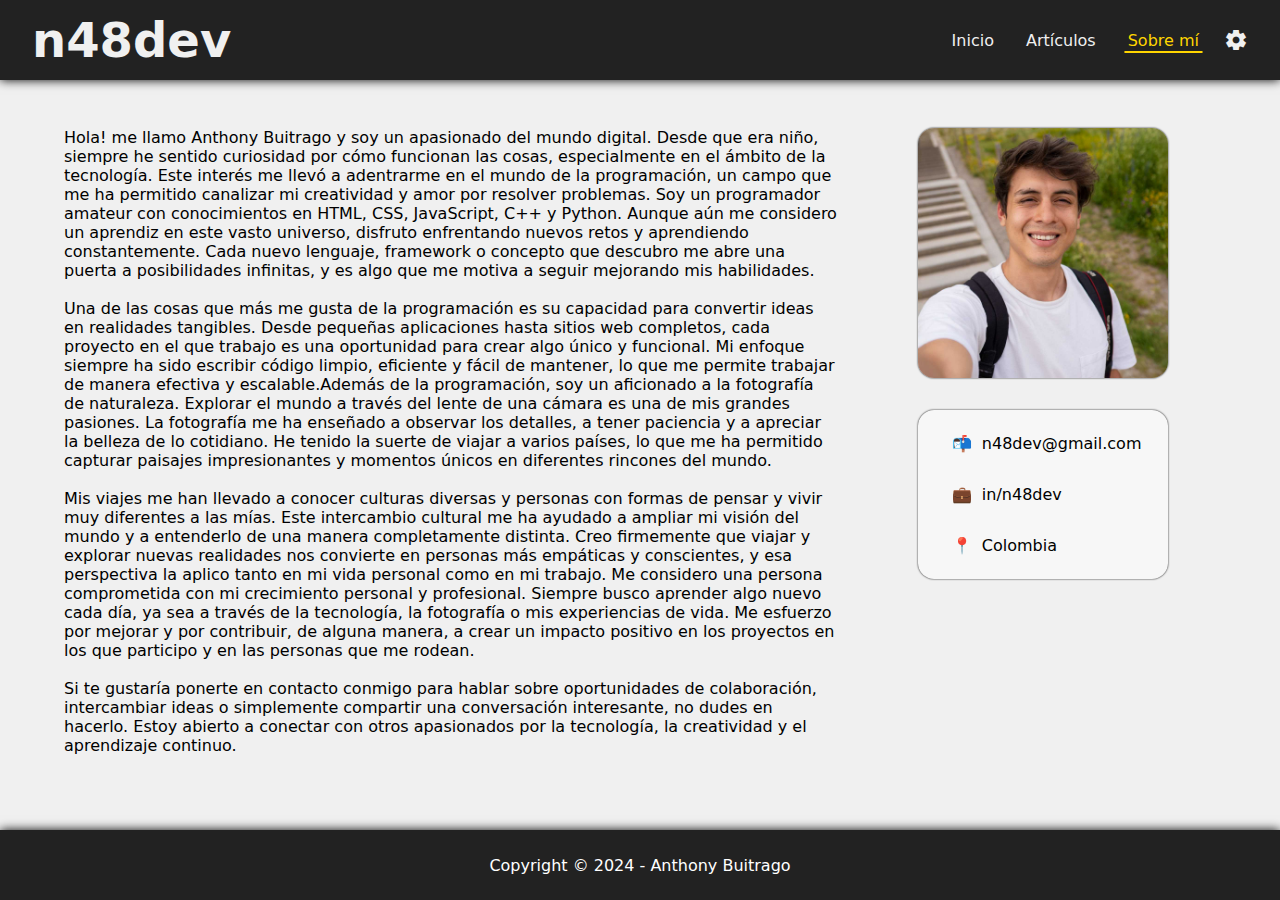
<file: aboutme.html>
<!DOCTYPE html>
<html>
    
    <head>

        <meta charset="utf-8">
        <meta name="viewport" content="width=device-width">

        <title>Sobre mí | n48dev</title>
        <meta name="description" content="Una breve descripción de mí, junto a mi información de contacto.">

        <meta property="og:title" content="n48dev's Blog">
        <meta property="og:description" content="Una breve descripción de mí, junto a mi información de contacto.">
        <meta property="og:image" content="assets/images/me/me.jpg">
        <meta property="og:image:alt" content="Una selfie de Anthony Buitrago">

        <link rel="canonical" href="https://n48dev.github.io/blog/index.html">
        
        <meta name="theme-color" content="#222">
        <link rel="icon" type="image/x-icon" href="assets/images/favicon/favicon.ico">

        <link rel="stylesheet" type="text/css" href="styles/main.css">
        <script src="scripts/main.js"></script>

        <link rel="stylesheet" href="https://fonts.googleapis.com/css2?family=Material+Symbols+Outlined:opsz,wght,FILL,GRAD@20..48,100..700,0..1,-50..200&icon_names=settings" />

        <script src="https://flackr.github.io/scroll-timeline/dist/scroll-timeline.js"></script>

    </head>

    <body id="container">

        <header class="headerBar">
            <h1><a id="mainTitle" href="index.html">n48dev</a></h1>

            <nav>
                <a href="index.html">Inicio</a>
                <a href="articles.html">Artículos</a>
                <a 
                href="aboutme.html" class="nav-active">Sobre mí</a>
            </nav>

            <button id="configButton"><span class="material-symbols-outlined">settings</span></button>
            <div id="configMenu" class="hiddenDefault">
                <p>Aspecto:</p>
                <button id="themeAutomatic">Tema automático</button>
                <button id="themeLight">Tema claro</button>
                <button id="themeDark">Tema oscuro</button>
            </div>
        </header>

        <main class="contentAboutMe">
            
            <p>Hola! me llamo Anthony Buitrago y soy un apasionado del mundo digital. Desde que era niño, siempre he sentido curiosidad por cómo funcionan las cosas, especialmente en el ámbito de la tecnología. Este interés me llevó a adentrarme en el mundo de la programación, un campo que me ha permitido canalizar mi creatividad y amor por resolver problemas. Soy un programador amateur con conocimientos en HTML, CSS, JavaScript, C++ y Python. Aunque aún me considero un aprendiz en este vasto universo, disfruto enfrentando nuevos retos y aprendiendo constantemente. Cada nuevo lenguaje, framework o concepto que descubro me abre una puerta a posibilidades infinitas, y es algo que me motiva a seguir mejorando mis habilidades.
            
            Una de las cosas que más me gusta de la programación es su capacidad para convertir ideas en realidades tangibles. Desde pequeñas aplicaciones hasta sitios web completos, cada proyecto en el que trabajo es una oportunidad para crear algo único y funcional. Mi enfoque siempre ha sido escribir código limpio, eficiente y fácil de mantener, lo que me permite trabajar de manera efectiva y escalable.Además de la programación, soy un aficionado a la fotografía de naturaleza. Explorar el mundo a través del lente de una cámara es una de mis grandes pasiones. La fotografía me ha enseñado a observar los detalles, a tener paciencia y a apreciar la belleza de lo cotidiano. He tenido la suerte de viajar a varios países, lo que me ha permitido capturar paisajes impresionantes y momentos únicos en diferentes rincones del mundo.
            
            Mis viajes me han llevado a conocer culturas diversas y personas con formas de pensar y vivir muy diferentes a las mías. Este intercambio cultural me ha ayudado a ampliar mi visión del mundo y a entenderlo de una manera completamente distinta. Creo firmemente que viajar y explorar nuevas realidades nos convierte en personas más empáticas y conscientes, y esa perspectiva la aplico tanto en mi vida personal como en mi trabajo. Me considero una persona comprometida con mi crecimiento personal y profesional. Siempre busco aprender algo nuevo cada día, ya sea a través de la tecnología, la fotografía o mis experiencias de vida. Me esfuerzo por mejorar y por contribuir, de alguna manera, a crear un impacto positivo en los proyectos en los que participo y en las personas que me rodean.
            
            Si te gustaría ponerte en contacto conmigo para hablar sobre oportunidades de colaboración, intercambiar ideas o simplemente compartir una conversación interesante, no dudes en hacerlo. Estoy abierto a conectar con otros apasionados por la tecnología, la creatividad y el aprendizaje continuo.</p>

            <section id="contactInfo">
                <img
                title="Selfie de Anthony" 
                alt="Una selfie de Anthony Buitrago" 
                src="assets/images/me/me.jpg">

                <p id="contactInfoP"><a class="contactInfoLink" href="mailto:n48dev@gmail.com" target="_blank">📬 &nbsp;n48dev@gmail.com</a>
                
                <a class="contactInfoLink" href="https://www.linkedin.com/in/n48dev/" target="_blank" rel="noreferrer">💼 &nbsp;in/n48dev</a>

                <a class="contactInfoLink" href="https://www.google.com/maps/place/Colombia/" target="_blank" rel="noreferrer">📍 &nbsp;Colombia</a></p>
            </section>

        </main>

        <footer class="foot">

            Copyright © 2024 - Anthony Buitrago
            
        </footer>

    </body>

</html>
</file>
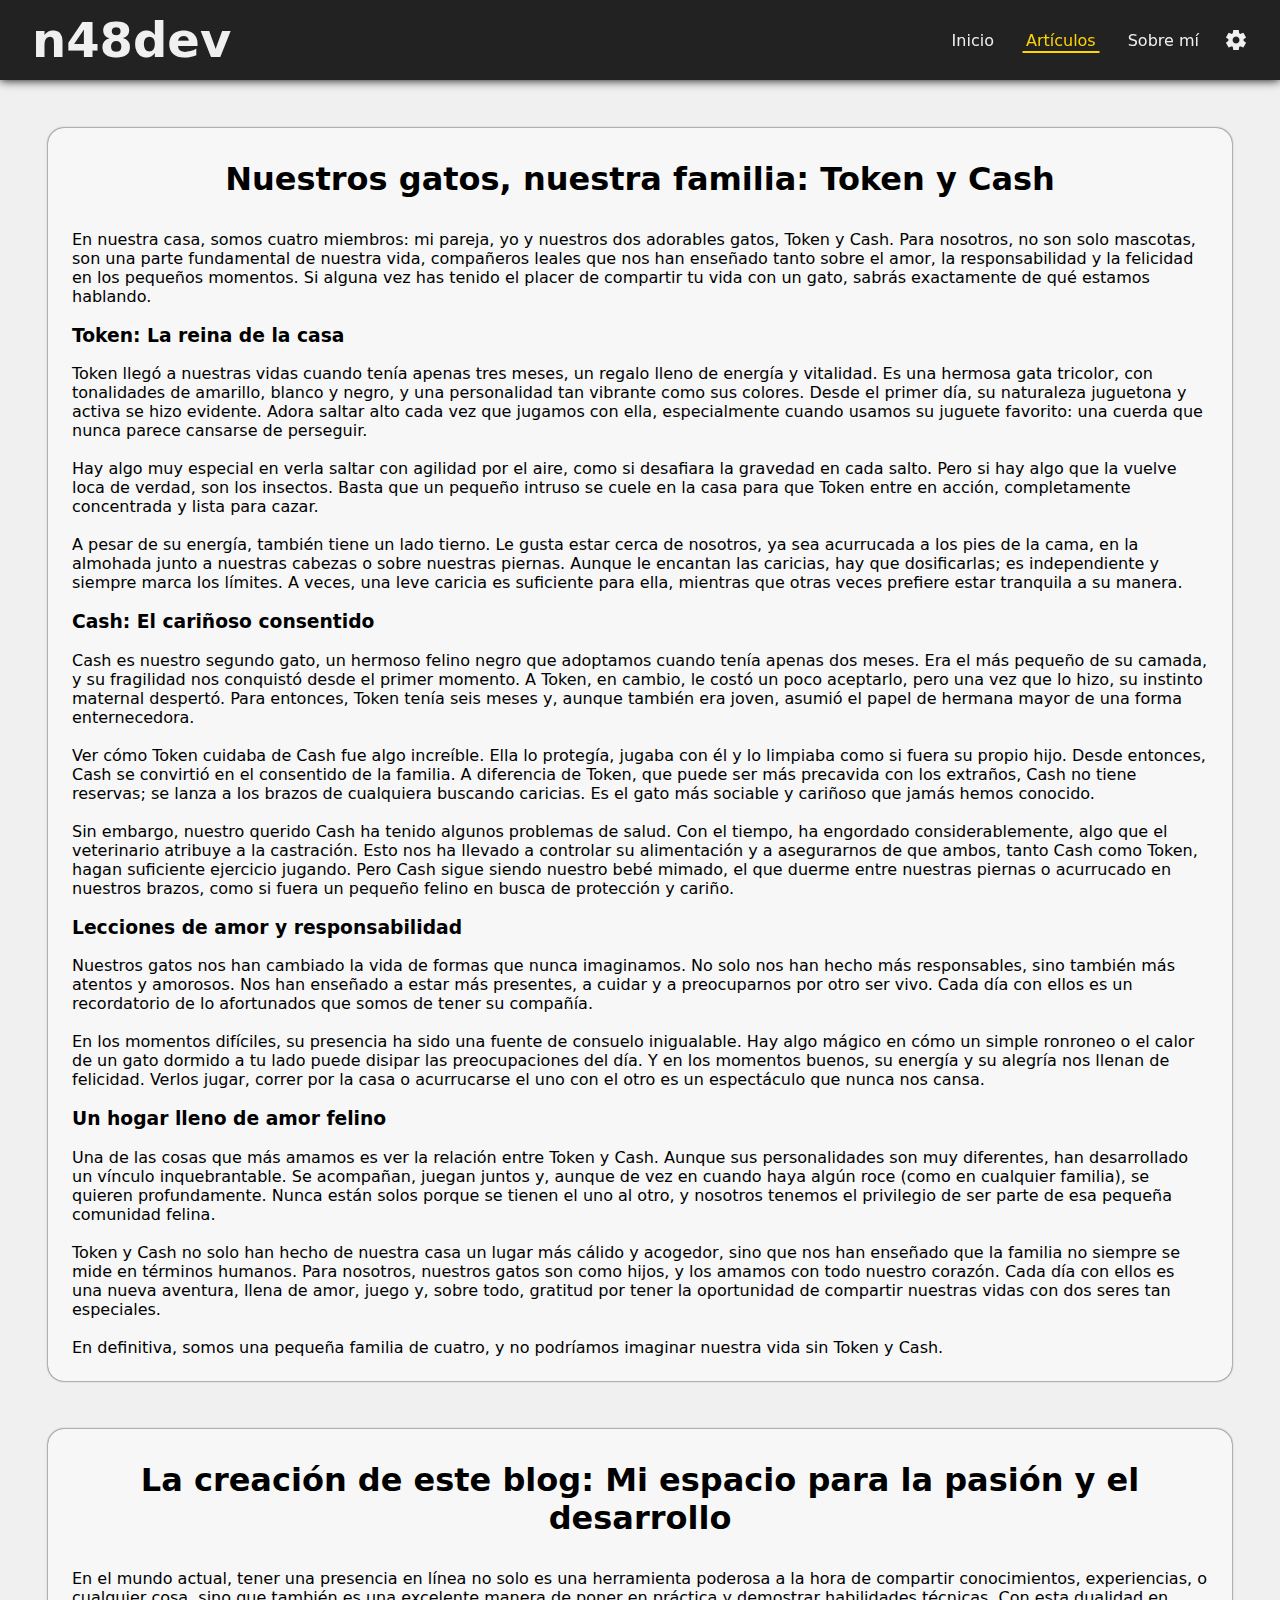
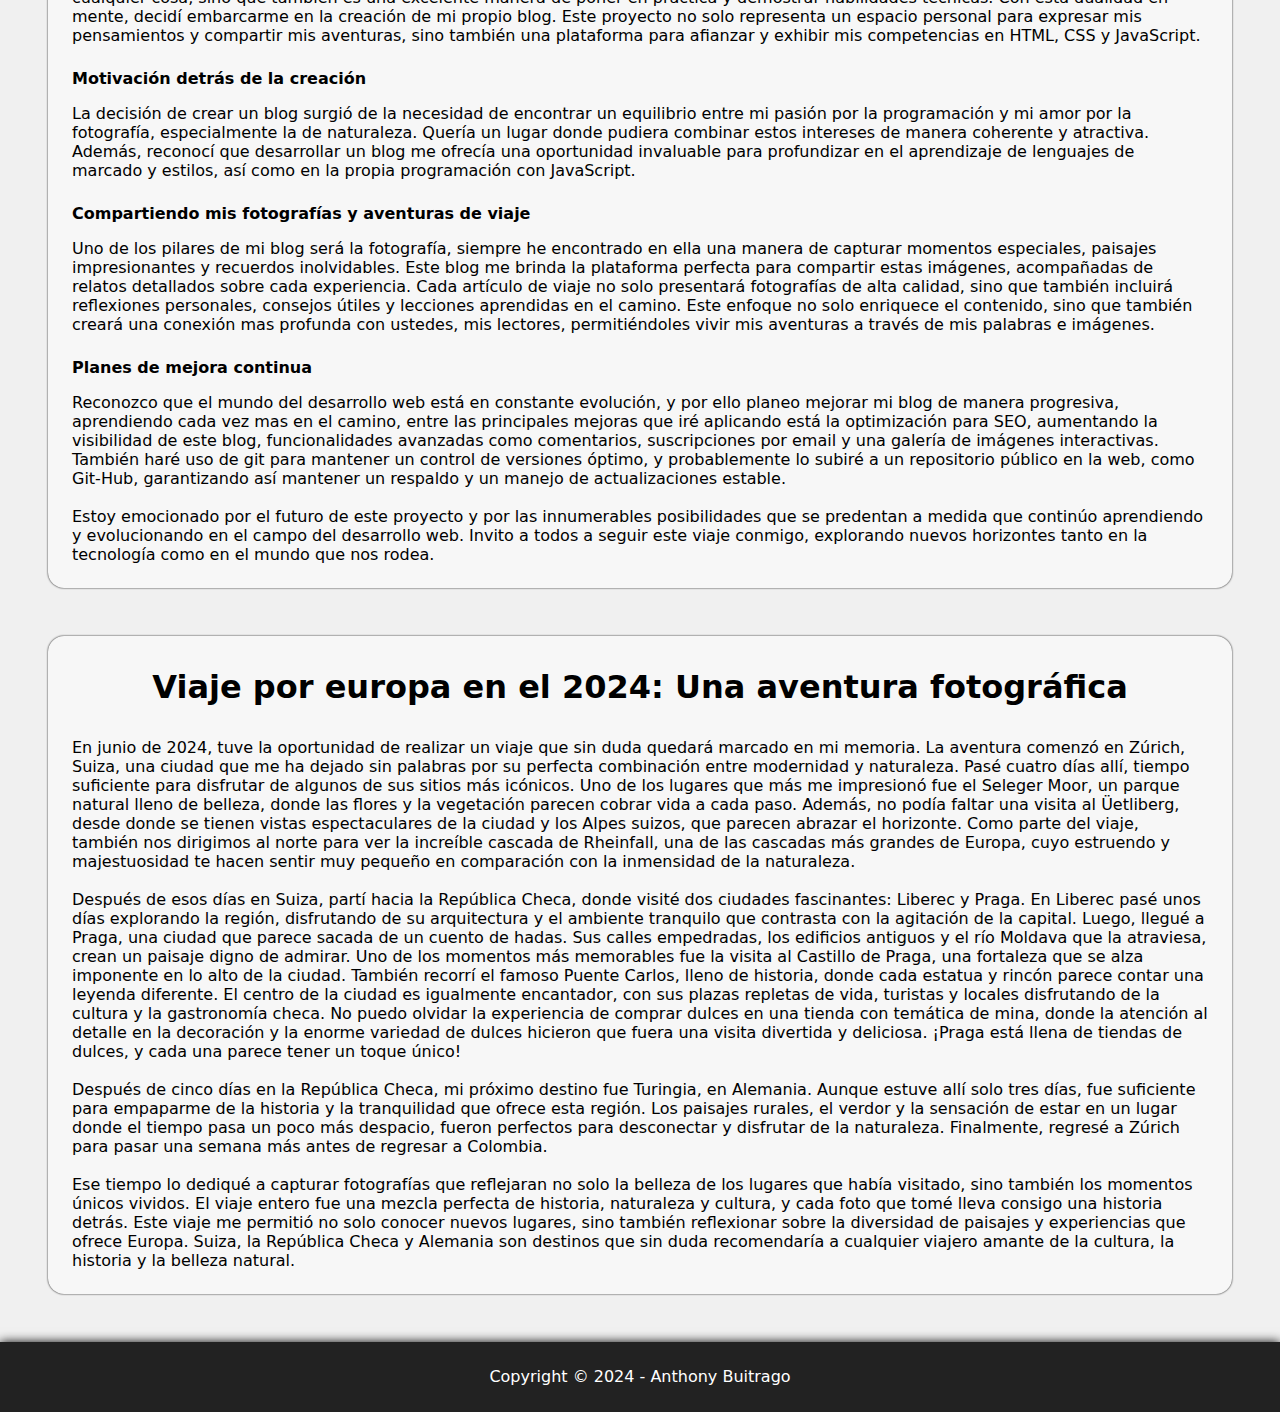
<file: articles.html>
<!DOCTYPE html>
<html>
    
    <head>

        <meta charset="utf-8">
        <meta name="viewport" content="width=device-width">

        <title>Artículos | n48dev</title>
        <meta name="description" content="Todos los artículos que he ido públicando a lo largo de la vida de este blog.">

        <meta property="og:title" content="n48dev's Blog">
        <meta property="og:description" content="Todos los artículos que he ido públicando a lo largo de la vida de este blog.">
        <meta property="og:image" content="assets/images/me/me.jpg">
        <meta property="og:image:alt" content="Una selfie de Anthony Buitrago">

        <link rel="canonical" href="https://n48dev.github.io/blog/index.html">
        
        <meta name="theme-color" content="#222">
        <link rel="icon" type="image/x-icon" href="assets/images/favicon/favicon.ico">

        <link rel="stylesheet" type="text/css" href="styles/main.css">
        <script src="scripts/main.js"></script>

        <link rel="stylesheet" href="https://fonts.googleapis.com/css2?family=Material+Symbols+Outlined:opsz,wght,FILL,GRAD@20..48,100..700,0..1,-50..200&icon_names=settings" />
        <script src="https://flackr.github.io/scroll-timeline/dist/scroll-timeline.js"></script>

    </head>

    <body id="container">

        <header class="headerBar">
            <h1><a id="mainTitle" href="index.html">n48dev</a></h1>

            <nav>
                <a href="index.html">Inicio</a>
                <a href="articles.html" class="nav-active">Artículos</a>
                <a 
                href="aboutme.html">Sobre mí</a>
            </nav>

            <button id="configButton"><span class="material-symbols-outlined">settings</span></button>
            <div id="configMenu" class="hiddenDefault">
                <p>Aspecto:</p>
                <button id="themeAutomatic">Tema automático</button>
                <button id="themeLight">Tema claro</button>
                <button id="themeDark">Tema oscuro</button>
            </div>
        </header>

        <main class="contentBlog">

            <article class="blogArticles">
                <header>
                    <h3 id="nuestrosGatosNuestraFamilia">Nuestros gatos, nuestra familia: Token y Cash</h3>
                </header>
                <p>En nuestra casa, somos cuatro miembros: mi pareja, yo y nuestros dos adorables gatos, Token y Cash. Para nosotros, no son solo mascotas, son una parte fundamental de nuestra vida, compañeros leales que nos han enseñado tanto sobre el amor, la responsabilidad y la felicidad en los pequeños momentos. Si alguna vez has tenido el placer de compartir tu vida con un gato, sabrás exactamente de qué estamos hablando.</p>
                <h3>Token: La reina de la casa</h3>
                <p>Token llegó a nuestras vidas cuando tenía apenas tres meses, un regalo lleno de energía y vitalidad. Es una hermosa gata tricolor, con tonalidades de amarillo, blanco y negro, y una personalidad tan vibrante como sus colores. Desde el primer día, su naturaleza juguetona y activa se hizo evidente. Adora saltar alto cada vez que jugamos con ella, especialmente cuando usamos su juguete favorito: una cuerda que nunca parece cansarse de perseguir.

                    Hay algo muy especial en verla saltar con agilidad por el aire, como si desafiara la gravedad en cada salto. Pero si hay algo que la vuelve loca de verdad, son los insectos. Basta que un pequeño intruso se cuele en la casa para que Token entre en acción, completamente concentrada y lista para cazar.
                    
                    A pesar de su energía, también tiene un lado tierno. Le gusta estar cerca de nosotros, ya sea acurrucada a los pies de la cama, en la almohada junto a nuestras cabezas o sobre nuestras piernas. Aunque le encantan las caricias, hay que dosificarlas; es independiente y siempre marca los límites. A veces, una leve caricia es suficiente para ella, mientras que otras veces prefiere estar tranquila a su manera.</p>
                <h3>Cash: El cariñoso consentido</h3>
                <p>Cash es nuestro segundo gato, un hermoso felino negro que adoptamos cuando tenía apenas dos meses. Era el más pequeño de su camada, y su fragilidad nos conquistó desde el primer momento. A Token, en cambio, le costó un poco aceptarlo, pero una vez que lo hizo, su instinto maternal despertó. Para entonces, Token tenía seis meses y, aunque también era joven, asumió el papel de hermana mayor de una forma enternecedora.

                    Ver cómo Token cuidaba de Cash fue algo increíble. Ella lo protegía, jugaba con él y lo limpiaba como si fuera su propio hijo. Desde entonces, Cash se convirtió en el consentido de la familia. A diferencia de Token, que puede ser más precavida con los extraños, Cash no tiene reservas; se lanza a los brazos de cualquiera buscando caricias. Es el gato más sociable y cariñoso que jamás hemos conocido.
                    
                    Sin embargo, nuestro querido Cash ha tenido algunos problemas de salud. Con el tiempo, ha engordado considerablemente, algo que el veterinario atribuye a la castración. Esto nos ha llevado a controlar su alimentación y a asegurarnos de que ambos, tanto Cash como Token, hagan suficiente ejercicio jugando. Pero Cash sigue siendo nuestro bebé mimado, el que duerme entre nuestras piernas o acurrucado en nuestros brazos, como si fuera un pequeño felino en busca de protección y cariño.</p>
                <h3>Lecciones de amor y responsabilidad</h3>
                <p>Nuestros gatos nos han cambiado la vida de formas que nunca imaginamos. No solo nos han hecho más responsables, sino también más atentos y amorosos. Nos han enseñado a estar más presentes, a cuidar y a preocuparnos por otro ser vivo. Cada día con ellos es un recordatorio de lo afortunados que somos de tener su compañía.

                    En los momentos difíciles, su presencia ha sido una fuente de consuelo inigualable. Hay algo mágico en cómo un simple ronroneo o el calor de un gato dormido a tu lado puede disipar las preocupaciones del día. Y en los momentos buenos, su energía y su alegría nos llenan de felicidad. Verlos jugar, correr por la casa o acurrucarse el uno con el otro es un espectáculo que nunca nos cansa.</p>
                <h3>Un hogar lleno de amor felino</h3>
                <p>Una de las cosas que más amamos es ver la relación entre Token y Cash. Aunque sus personalidades son muy diferentes, han desarrollado un vínculo inquebrantable. Se acompañan, juegan juntos y, aunque de vez en cuando haya algún roce (como en cualquier familia), se quieren profundamente. Nunca están solos porque se tienen el uno al otro, y nosotros tenemos el privilegio de ser parte de esa pequeña comunidad felina.

                    Token y Cash no solo han hecho de nuestra casa un lugar más cálido y acogedor, sino que nos han enseñado que la familia no siempre se mide en términos humanos. Para nosotros, nuestros gatos son como hijos, y los amamos con todo nuestro corazón. Cada día con ellos es una nueva aventura, llena de amor, juego y, sobre todo, gratitud por tener la oportunidad de compartir nuestras vidas con dos seres tan especiales.
                    
                    En definitiva, somos una pequeña familia de cuatro, y no podríamos imaginar nuestra vida sin Token y Cash.</p>
            </article>

            <article class="blogArticles">
                <header>
                    <h3 id="creacionDelBlog">La creación de este blog: Mi espacio para la pasión y el desarrollo</h3>
                </header>
                <p>En el mundo actual, tener una presencia en línea no solo es una herramienta poderosa a la hora de compartir conocimientos, experiencias, o cualquier cosa, sino que también es una excelente manera de poner en práctica y demostrar habilidades técnicas. Con esta dualidad en mente, decidí embarcarme en la creación de mi propio blog. Este proyecto no solo representa un espacio personal para expresar mis pensamientos y compartir mis aventuras, sino también una plataforma para afianzar y exhibir mis competencias en HTML, CSS y JavaScript.
                </p>
                <h4>Motivación detrás de la creación</h4>
                <p>La decisión de crear un blog surgió de la necesidad de encontrar un equilibrio entre mi pasión por la programación y mi amor por la fotografía, especialmente la de naturaleza. Quería un lugar donde pudiera combinar estos intereses de manera coherente y atractiva. Además, reconocí que desarrollar un blog me ofrecía una oportunidad invaluable para profundizar en el aprendizaje de lenguajes de marcado y estilos, así como en la propia programación con JavaScript. 
                </p>
                <h4>Compartiendo mis fotografías y aventuras de viaje</h4>
                <p>Uno de los pilares de mi blog será la fotografía, siempre he encontrado en ella una manera de capturar momentos especiales, paisajes impresionantes y recuerdos inolvidables. Este blog me brinda la plataforma perfecta para compartir estas imágenes, acompañadas de relatos detallados sobre cada experiencia. Cada artículo de viaje no solo presentará fotografías de alta calidad, sino que también incluirá reflexiones personales, consejos útiles y lecciones aprendidas en el camino. Este enfoque no solo enriquece el contenido, sino que también creará una conexión mas profunda con ustedes, mis lectores, permitiéndoles vivir mis aventuras a través de mis palabras e imágenes.
                </p>
                <h4>Planes de mejora continua</h4>
                <p>Reconozco que el mundo del desarrollo web está en constante evolución, y por ello planeo mejorar mi blog de manera progresiva, aprendiendo cada vez mas en el camino, entre las principales mejoras que iré aplicando está la optimización para SEO, aumentando la visibilidad de este blog, funcionalidades avanzadas como comentarios, suscripciones por email y una galería de imágenes interactivas. También haré uso de git para mantener un control de versiones óptimo, y probablemente lo subiré a un repositorio público en la web, como Git-Hub, garantizando así mantener un respaldo y un manejo de actualizaciones estable.
                    
                    Estoy emocionado por el futuro de este proyecto y por las innumerables posibilidades que se predentan a medida que continúo aprendiendo y evolucionando en el campo del desarrollo web. Invito a todos a seguir este viaje conmigo, explorando nuevos horizontes tanto en la tecnología como en el mundo que nos rodea.
                </p>
            </article>

            <article class="blogArticles">
                <header>
                    <h3 id="europa2024">Viaje por europa en el 2024: Una aventura fotográfica</h3>
                </header>
                <p>En junio de 2024, tuve la oportunidad de realizar un viaje que sin duda quedará marcado en mi memoria. La aventura comenzó en Zúrich, Suiza, una ciudad que me ha dejado sin palabras por su perfecta combinación entre modernidad y naturaleza. Pasé cuatro días allí, tiempo suficiente para disfrutar de algunos de sus sitios más icónicos. Uno de los lugares que más me impresionó fue el Seleger Moor, un parque natural lleno de belleza, donde las flores y la vegetación parecen cobrar vida a cada paso. Además, no podía faltar una visita al Üetliberg, desde donde se tienen vistas espectaculares de la ciudad y los Alpes suizos, que parecen abrazar el horizonte. Como parte del viaje, también nos dirigimos al norte para ver la increíble cascada de Rheinfall, una de las cascadas más grandes de Europa, cuyo estruendo y majestuosidad te hacen sentir muy pequeño en comparación con la inmensidad de la naturaleza.
                    
                    Después de esos días en Suiza, partí hacia la República Checa, donde visité dos ciudades fascinantes: Liberec y Praga. En Liberec pasé unos días explorando la región, disfrutando de su arquitectura y el ambiente tranquilo que contrasta con la agitación de la capital. Luego, llegué a Praga, una ciudad que parece sacada de un cuento de hadas. Sus calles empedradas, los edificios antiguos y el río Moldava que la atraviesa, crean un paisaje digno de admirar. Uno de los momentos más memorables fue la visita al Castillo de Praga, una fortaleza que se alza imponente en lo alto de la ciudad. También recorrí el famoso Puente Carlos, lleno de historia, donde cada estatua y rincón parece contar una leyenda diferente. El centro de la ciudad es igualmente encantador, con sus plazas repletas de vida, turistas y locales disfrutando de la cultura y la gastronomía checa. No puedo olvidar la experiencia de comprar dulces en una tienda con temática de mina, donde la atención al detalle en la decoración y la enorme variedad de dulces hicieron que fuera una visita divertida y deliciosa. ¡Praga está llena de tiendas de dulces, y cada una parece tener un toque único!
                    
                    Después de cinco días en la República Checa, mi próximo destino fue Turingia, en Alemania. Aunque estuve allí solo tres días, fue suficiente para empaparme de la historia y la tranquilidad que ofrece esta región. Los paisajes rurales, el verdor y la sensación de estar en un lugar donde el tiempo pasa un poco más despacio, fueron perfectos para desconectar y disfrutar de la naturaleza. Finalmente, regresé a Zúrich para pasar una semana más antes de regresar a Colombia.
                    
                    Ese tiempo lo dediqué a capturar fotografías que reflejaran no solo la belleza de los lugares que había visitado, sino también los momentos únicos vividos. El viaje entero fue una mezcla perfecta de historia, naturaleza y cultura, y cada foto que tomé lleva consigo una historia detrás.  Este viaje me permitió no solo conocer nuevos lugares, sino también reflexionar sobre la diversidad de paisajes y experiencias que ofrece Europa. Suiza, la República Checa y Alemania son destinos que sin duda recomendaría a cualquier viajero amante de la cultura, la historia y la belleza natural. 
                </p>
            </article>

        </main>

        <footer class="foot">

            Copyright © 2024 - Anthony Buitrago
            
        </footer>

    </body>

</html>
</file>
<file: styles/main.css>
.material-symbols-outlined {
  font-variation-settings:
  'FILL' 1,
  'wght' 400,
  'GRAD' 0,
  'opsz' 24
}

#container {
    font-family: system-ui, -apple-system, BlinkMacSystemFont, 'Segoe UI', Roboto, Oxygen, Ubuntu, Cantarell, 'Open Sans', 'Helvetica Neue', sans-serif;
    margin: 0;
    display: grid;
    grid-template-columns: repeat(3, 1fr);
    grid-template-rows: auto 1fr auto;
    min-height: 100vh;
    grid-template-areas:
    "header header header"
    "main main main"
    "footer footer footer";
    background-color: #f0f0f0;
    color: black;
    cursor: default;
    animation: font-size 500ms;
    transition: background-color 200ms, color 200ms;
}

#container.dark-mode {
    background-color: #2e2e2e;
    color: white
}

.divider {
    border: 1px solid black;
    width: 75%;
    max-width: 1500px;
    margin: 56px 68px 0;
    padding: 0;
    justify-self: center;
    transition: border 200ms;
}

.divider.dark-mode {
    border: 1px solid white
}

.headerBar {
    grid-area: header;
    display: grid;
    grid-template-columns: repeat(2, 1fr) 0.1fr;
    grid-template-areas: "title nav config";
    background: #222;
    padding: 12px 0;
    position: sticky;
    top: 0;
    width: 100%;
    height: min-content;
    box-shadow: 0 0 10px #000;
    white-space: nowrap;
    margin: 0;
    z-index: 1;
}

.headerBar h1 {
    grid-area: title;
    margin: 0 32px 0 32px;
    align-self: center;
    font-size: 3rem;
    transition: font-size 500ms;
}

#mainTitle {
    text-decoration: none;
    color: #f0f0f0;
    transition: color 200ms;
}

#mainTitle.dark-mode {
    color: #ffd500;
}

.headerBar nav {
    grid-area: nav;
    justify-self: end;
    align-self: center;
    align-items: center;
    margin: 0 16px 0 16px;
    display: flex;
    gap: 32px;
    font-size: 1rem;
    transition: font-size 500ms;
}

.headerBar nav a {
    position: relative;
    text-decoration: none;
    color: #f0f0f0;
    transition: color 200ms;
}

.headerBar nav a::after {
    content: "";
    position: absolute;
    left: 0;
    right: 0;
    bottom: -3px;
    height: 2px;
    background-color: #ffd500;
    transform: scaleX(0);
    transition: transform 200ms ease;
}

.headerBar nav a:hover {
    color: #ffd500;
}

.headerBar nav a:hover::after {
    transform: scaleX(1.1);
}

.headerBar nav a.nav-active {
    color: #ffd500;
}

.headerBar nav a.nav-active::after {
    transform: scaleX(1.1);
}

#configButton {
    grid-area: config;
    margin: 0 32px 0 8px;
    padding: 0;
    font-size: 16px;
    width: 25px;
    height: 25px;
    align-self: center;
    border: none;
    border-radius: 50%;
    background-color: transparent;
    color: #f0f0f0;
    cursor: pointer;
    transition: transform 50ms, color 200ms;
}

#configButton.dark-mode {
    color: #ffd500;
}

#configButton:active {
    transform: scale(0.94);
}

#configMenu {
    display: flex;
    flex-direction: column;
    top: 50px;
    right: 20px;
    background-color: #333;
    border-radius: 4px;
    position: absolute;
    visibility: hidden;
    top: 58px;
    right: 34px;
    color: white;
    box-shadow: 2px 2px 8px #00000077;
    overflow: hidden;
    opacity: 0;
    transition: opacity 300ms ease;
}

#configMenu.show {
    opacity: 1;
    pointer-events: auto;
    visibility: visible;
}

#configMenu p {
    font-size: 0.8rem;
    text-align: center;
    margin: 0;
    padding: 6px 2px 6px;
    background-color: #333;
}

#configMenu button {
    border: none;
    background-color: #222;
    color: white;
    font-size: 0.7rem;
    width: 120px;
    height: 20px;
    transition: background-color 200ms, color 200ms;
    text-align: left;
    padding-left: 10px;
}

#configMenu button:nth-child(odd) {
    background-color: #292929;
}

#configMenu button:hover {
    background-color: #ffd500;
    color: #222;
    cursor: pointer;
}

/* Página Inicio */

.content {
    display: grid;
    grid-area: main;
    grid-template-columns: 1fr;
    max-width: 1920px;
    margin: 0 auto;
}

.content h3 {
    font-size: 3rem;
    text-align: center;
    margin: 0;
    padding: 16px 16px;
}

.content h3:first-child {
    font-size: 3rem;
    text-align: center;
    margin: 0;
    padding: 48px 16px 32px;
}

.mainArticles {
    display: grid;
    grid-template-columns: repeat(3, 1fr);
    gap: 16px;
    padding: 0 48px;
}

.mainArticles a {
    text-decoration: none;
    color: black;
}

.eachMainArticles {
    border: 2px;
    border-radius: 16px;
    box-shadow: 0 0 2px black;
    background-color: #f7f7f7;
    padding: 1px 24px 6px;
    transition: transform 200ms ease-in-out, background-color 200ms;
}

.eachMainArticles.dark-mode {
    background-color: #222;
    color: white;
}

.eachMainArticles:hover {
    transform: scale(1.03);
    transition: transform 100ms ease-in-out;
}

.eachMainArticles h4 {
    text-align: center;
    font-size: 1.2rem;
}

#visitedCountries ol {
    display: grid;
    grid-template-columns: repeat(6, 1fr);
    justify-items: center;
    margin: 0;
    row-gap: 48px;
    padding: 16px 0 0;
}

#visitedCountries ol p {
    font-size: 1.5rem;
    text-align: center;
    margin: 0;
    transition: transform 150ms ease-in-out;
}

#visitedCountries ol p:hover {
    transform: scale(1.3);
    transition: transform 200ms ease-in-out;
}

#visitedCountries ol p span {
    font-size: 5rem;
}

.homeImages {
    display: grid;
    grid-template-columns: repeat(auto-fill, minmax(600px, 1fr));
    gap: 32px;
    padding: 16px 48px 42px;
    margin: 0;
}

.homeImages img {
    width: 100%;
    height: auto;
    border-radius: 1%;
    animation: revealOST linear both;
    animation-timeline: view();
    animation-range: entry 25% cover 30%;
    box-shadow: 0 0 2px black;
}

/* Página Blog */

.contentBlog {
    display: grid;
    grid-area: main;
    grid-template-columns: 1fr;
    max-width: 1920px;
    gap: 48px;
    margin: 48px auto 48px;
}

.blogArticles {
    border: 2px;
    border-radius: 16px;
    box-shadow: 0 0 2px black;
    background-color: #f7f7f7;
    padding: 24px;
    margin: 0 48px 0;
    animation: revealT ease-in both;
    animation-timeline: view();
    animation-range: entry 0% cover 30%;
    transition: background-color 200ms;
}

.blogArticles.dark-mode {
    background-color: #222;
}

.blogArticles header h3 {
    margin: 8px 0 32px;
    text-align: center;
    font-size: 2rem;
}

.blogArticles h4 {
    margin: 24px 0 16px;
}

.blogArticles p {
    white-space: pre-line;
    margin: 0;
    padding: 0;
}

/* Página Sobre mí */

.contentAboutMe {
    display: grid;
    grid-area: main;
    grid-template-columns: 1fr 1fr 1fr;
    grid-template-areas: 
    "mainParagraf mainParagraf profilePicture"
    "mainParagraf mainParagraf contactInfo";
    max-width: 1920px;
    margin: 0 auto;
}

.contentAboutMe p {
    grid-area: mainParagraf;
    margin: 48px 16px 64px 64px;
    transition: margin 500ms;
    white-space: pre-line;
}

#contactInfo {
    display: flex;
    flex-direction: column;
    align-items: center;
    margin: 48px 64px 64px 16px;
    gap: 16px;
}

#contactInfo img {
    grid-area: profilePicture;
    width: 250px;
    height: auto;
    margin: 0 auto 0;
    border-radius: 16px;
    box-shadow: 0 0 2px #000;
    transition: transform 100ms ease-in-out, margin 500ms;
}

#contactInfo img:hover {
    transform: scale(1.05);
    transition: transform 200ms ease-in-out;
}

#contactInfoP {
    width: 250px;
    grid-area: contactInfo;
    display: flex;
    flex-direction: column;
    gap: 32px;
    margin: 1rem auto 0;
    border: 2px;
    border-radius: 16px;
    padding: 24px 16px 24px 34px;
    box-sizing: border-box;
    background-color: #f7f7f7;
    box-shadow: 0 0 2px #000;
    transition: transform 100ms ease-in-out, backgroud-color 200ms;
}

#contactInfoP.dark-mode {
    background-color: #222;
}

#contactInfoP:hover {
    transform: scale(1.05);
    transition: transform 200ms ease-in-out;
}

.contactInfoLink {
    white-space: nowrap;
    text-decoration: none;
    color: black;
    transition: color 200ms;
}

.contactInfoLink.dark-mode {
    color:white
}

.contactInfoLink:hover {
    color: #0051ff;
}

/* Footer */

.foot {
    grid-area: footer;
    text-align: center;
    justify-self: stretch;
    align-content: center;
    height: 70px;
    background: #222;
    color: white;
    transition: font-size 500ms;
    margin: 0;
    box-shadow: 0 0px 10px #000;
}

/* Tablets */

@media (max-width: 770px) {

    .headerBar h1 {
        font-size: 2rem;
        margin: 0 16px 0 17px;
    }
    
    .headerBar nav{
        gap: 24px;
        margin: 0 16px 0 16px;
    }

    .headerBar nav a {
        font-size: 0.95rem;
    }

    #configButton {
        margin: 0 16px 0 8px;
    }

    #configMenu {
        top: 48px;
        right: 16px;
    }

    .mainArticles {
        grid-template-columns: 1fr;
    }

    #visitedCountries ol {
        grid-template-columns: repeat(4, 1fr);
    }
    
    .homeImages {
        grid-template-columns: repeat(auto-fill, minmax(250px, 1fr));
    }

    .contentAboutMe {
        grid-template-columns: 1fr;
        grid-template-rows: min-content;
        grid-template-areas: "profilePicture" "mainParagraf";
    }
    
    .contentAboutMe p {
        margin: 32px 24px 32px;
        align-self: start;
    }
    
    .contentAboutMe #contactInfo {
        flex-direction: row-reverse;
        justify-content: space-between;
        margin: 16px 24px 0;
    }

    .contentAboutMe #contactInfo p {
        height: 158px;
        margin: 0;
        padding-left: 39px;
        text-align: left;
        font-size: .9rem;
    }

    .contentAboutMe #contactInfo img {
        margin: 0;
        width: 160px;
    }

    .foot {
        font-size: 0.75rem;
    }
}

/* Mobile */

@media (max-width: 470px) {

    .divider {
        margin: 56px 32px 0;
    }

    .headerBar {
        grid-template-areas: "title title title" "nav nav nav";
        gap: 32px;
    }

    .headerBar h1 {
        font-size: 2rem;
        justify-self: center;
    }
    
    .headerBar nav {
        justify-self: center;
        gap: 48px;
    }

    .headerBar nav a {
        font-size: 0.9rem;
    }

    #configButton {
        position: fixed;
        top: 22px;
        right: 0px;
    }

    #configMenu {
        top: 52px;
    }
    
    #visitedCountries ol {
        grid-template-columns: repeat(2, 1fr);
    }

    .homeImages {
        padding: 16px;
    }

    .contentBlog:first-of-type {
        margin: 6px auto 48px;
    }

    .contentAboutMe #contactInfo {
        display: flex;
        flex-direction: column;
    }

    .contentAboutMe #contactInfo img {
        width: 247px;
        margin-top: 32px;
    }

    .contentAboutMe #contactInfo p {
        align-self: center;
    }
}

@keyframes revealT {
    from {
        transform: translateY(80px);
    }
}

@keyframes revealOST {
    from {
        opacity: 0;
        transform: scale(0.9) translateY(80px);
    }

    to {
        opacity: 1;
    }
}
</file>
